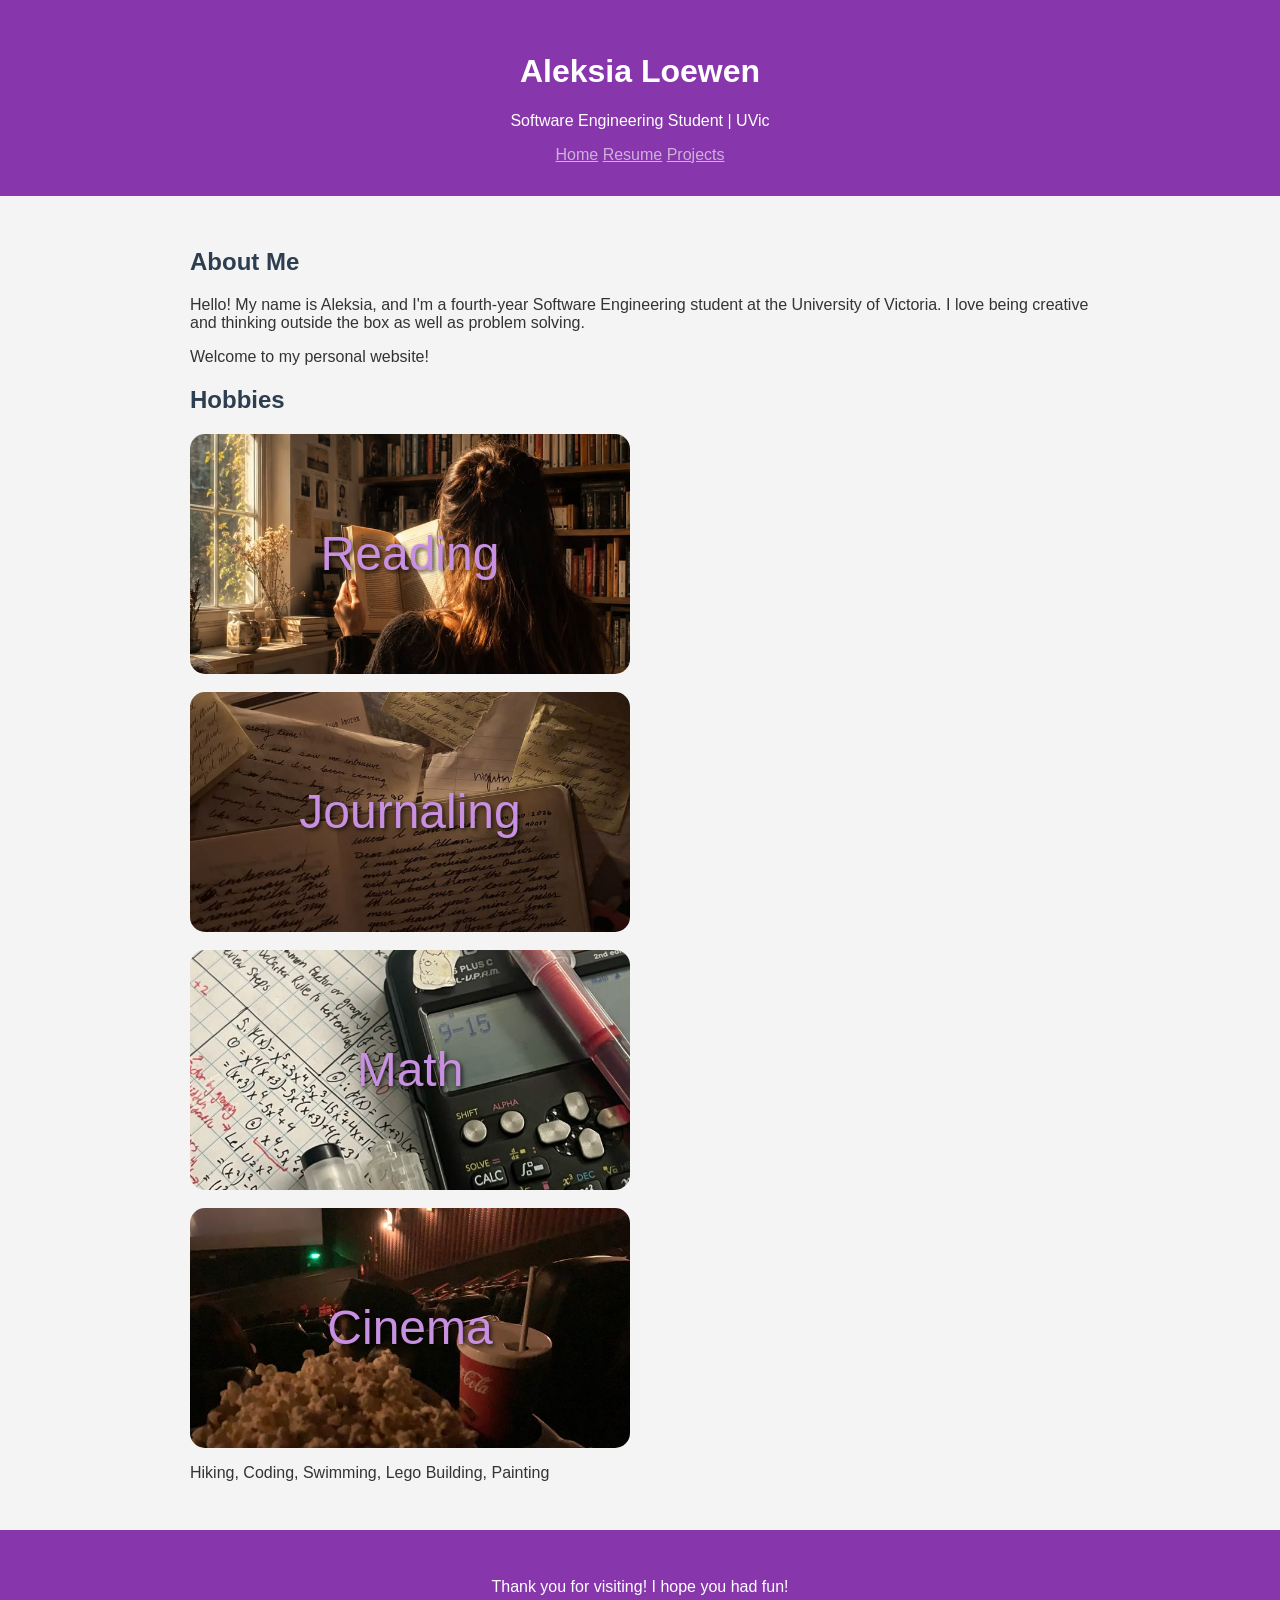
<file: index.html>
<!DOCTYPE html>
<html lang="en">
<head>
  <meta charset="UTF-8" />
  <meta name="viewport" content="width=device-width, initial-scale=1.0"/>
  <title>Aleksia Loewen | Home </title>
  <link rel="stylesheet" href="style.css">
</head>
<body>
  <header>
    <h1>Aleksia Loewen</h1>
    <p>Software Engineering Student | UVic</p>
    <nav>
      <a href="index.html">Home</a>
      <a href="resume.html">Resume</a>
      <a href="projects.html">Projects</a>
    </nav>

  </header>

  <section>
    <h2>About Me</h2>
    <p>Hello! My name is Aleksia, and I'm a fourth-year Software Engineering student at the University of Victoria. I love <a class="page-link" href="https://youtu.be/9C_HReR_McQ?si=w5dvq6YRhTT22JJR">being creative</a> and thinking outside the box as well as problem solving.</p>
    <p>Welcome to my personal website!</p>
  
    <h2>Hobbies</h2>
    <div class="text-box">
      <p class="front">Reading</p>
      <p class="back" hidden>Reading...</p>
    </div>

    <script>
      const card = document.querySelector(".text-box");
      
      card.addEventListener("click", () => {
          const front = card.querySelector(".front");
          const back = card.querySelector(".back");
      
          front.hidden = !front.hidden;
          back.hidden = !back.hidden;
      });
      </script>

      <br>
      <div class="journal">
        <p class="front">Journaling</p>
        <p class="back" hidden>testing...</p>
      </div>

      <br>
      <div class="math">
        <p class="front">Math</p>
        <p class="back" hidden>testing...</p>
      </div>

      <br>
      <div class="cinema">
        <p class="front">Cinema</p>
        <p class="back" hidden>testing...</p>
      </div>

    <p>Hiking, Coding, Swimming, Lego Building, Painting</p>
  </section>

</body>
</html>

<script>src="script.js" </script> <!-- need to figure out how to make the flip a script -->

<footer>
    <p>Thank you for visiting! I hope you had fun!</p>
</footer>
</file>
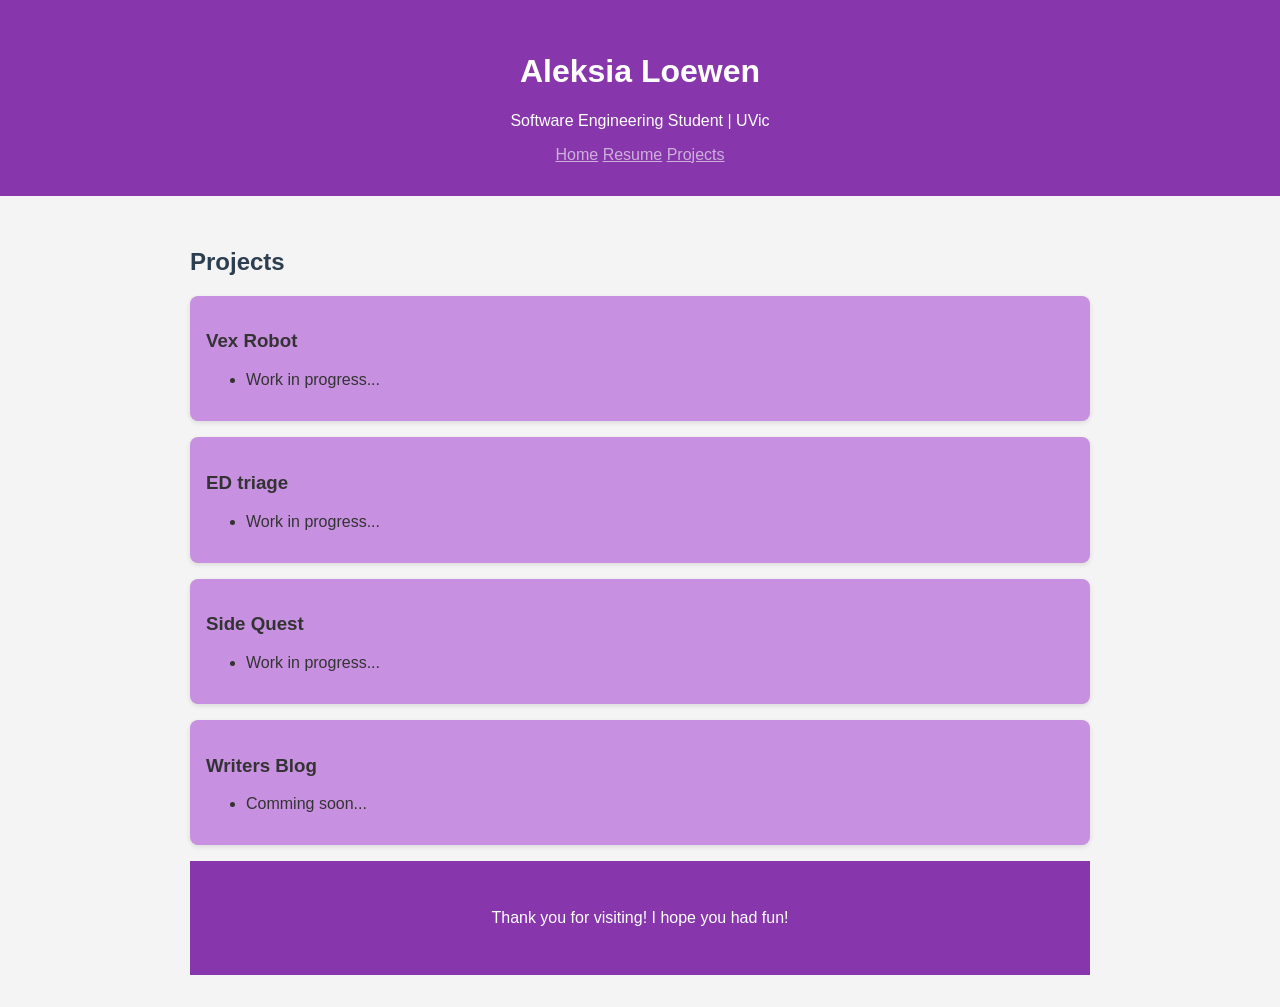
<file: projects.html>
<!DOCTYPE html>
<html lang="en">
<head>
<meta charset="UTF-8" />
<meta name="viewport" content="width=device-width, initial-scale=1.0"/>
<title>Aleksia Loewen | Projects </title>
<link rel="stylesheet" href="style.css">
</head>
<body>
<header>
<h1>Aleksia Loewen</h1>
<p>Software Engineering Student | UVic</p>
<nav>
    <a href="index.html">Home</a>
    <a href="resume.html">Resume</a>
    <a href="projects.html">Projects</a>
</nav>
</header>

<section>
<h2>Projects</h2>

<div class="project">
    <h3>Vex Robot</h3>
    <ul>
        <li>Work in progress...</li>
    </ul>
</div>

<div class="project">
    <h3>ED triage</h3>
    <ul>
        <li>Work in progress...</li>
    </ul>
</div>

<div class="project">
    <h3>Side Quest</h3>
    <ul>
        <li>Work in progress...</li>
    </ul>
</div>

<div class="project">
    <h3>Writers Blog</h3>
    <ul>
        <li>Comming soon...</li>
    </ul>
</div>

</body>
</html>

<footer>
<p>Thank you for visiting! I hope you had fun!</p>
</footer>
</file>
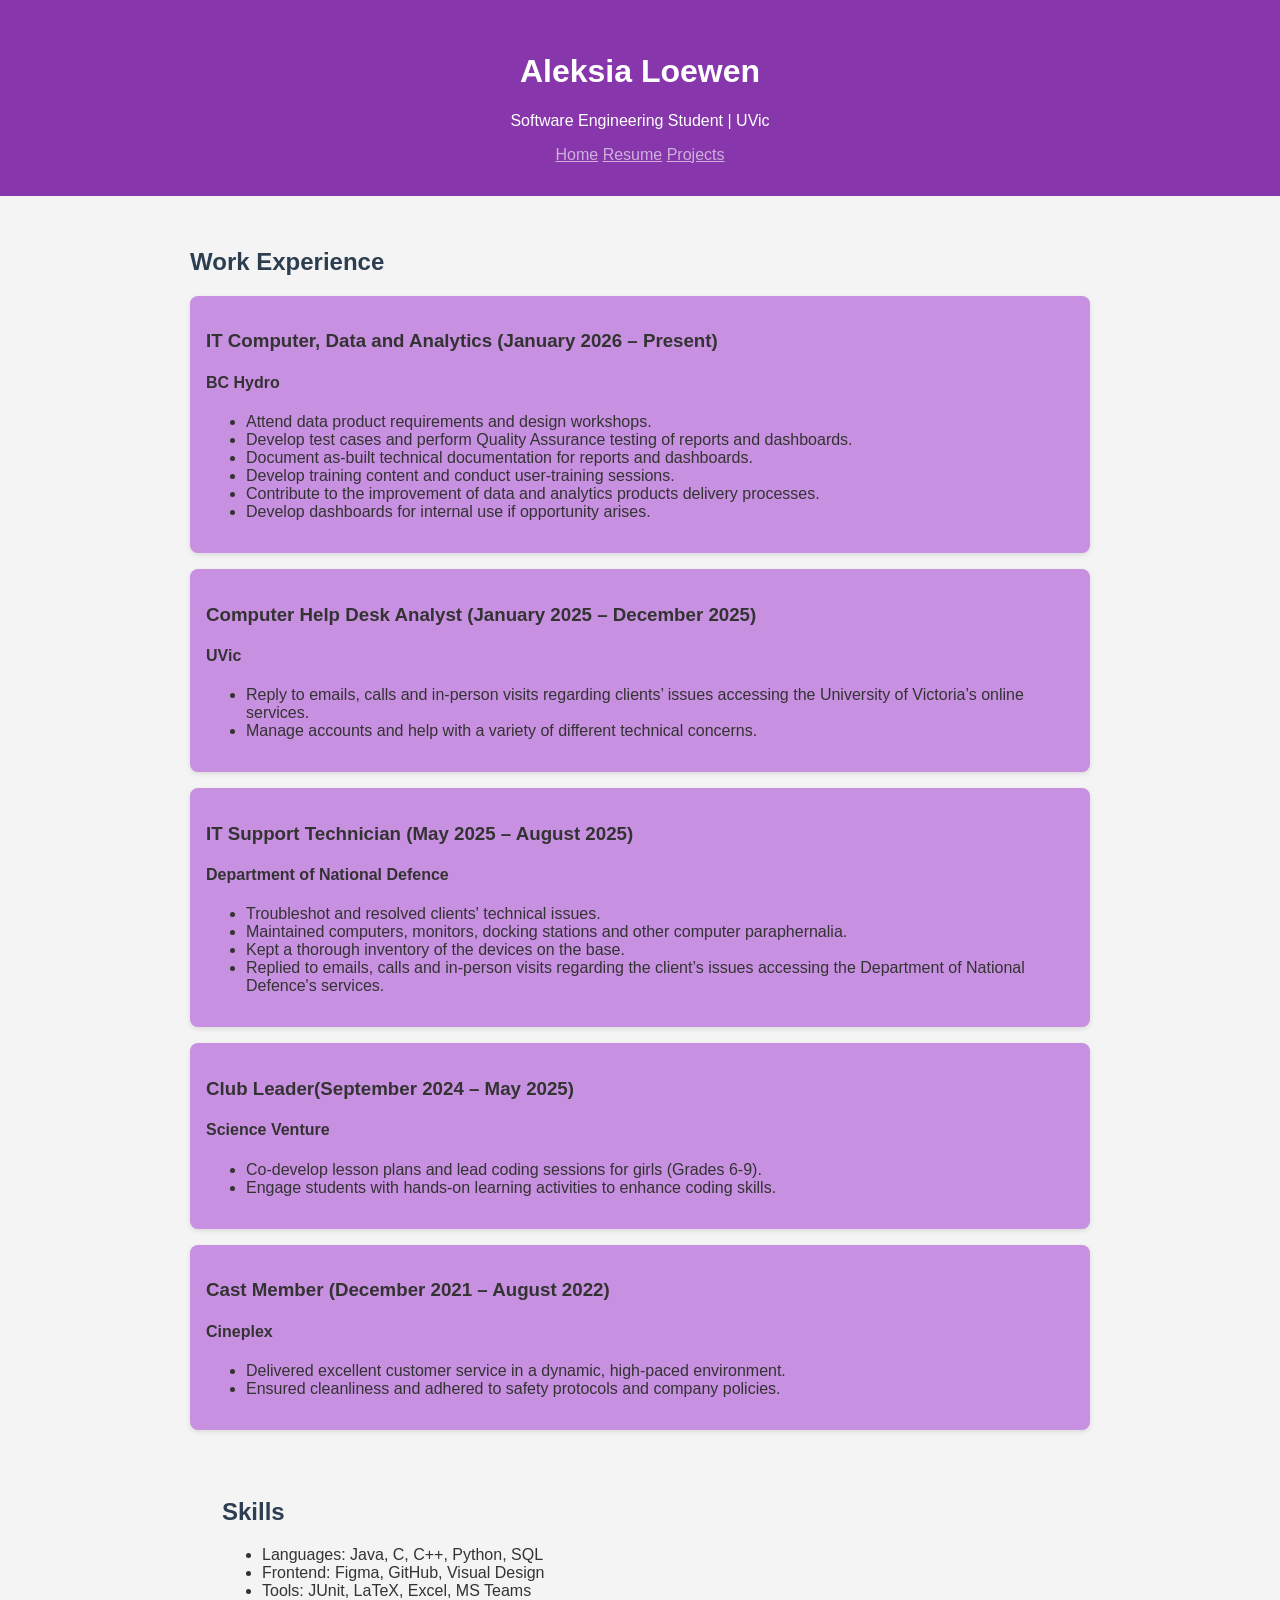
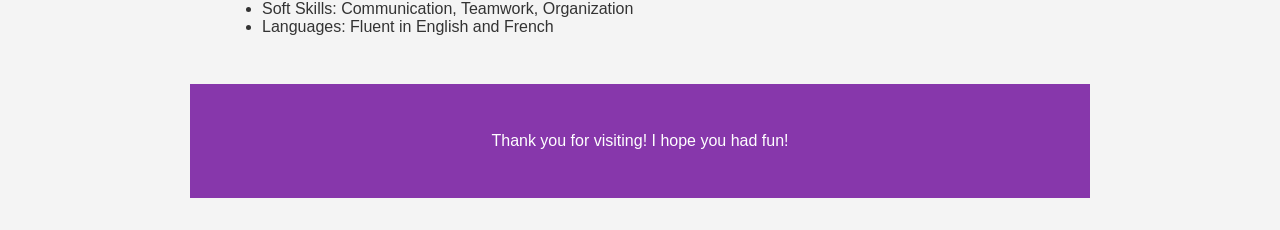
<file: resume.html>
<!DOCTYPE html>
<html lang="en">
<head>
  <meta charset="UTF-8" />
  <meta name="viewport" content="width=device-width, initial-scale=1.0"/>
  <title>Aleksia Loewen | Resume </title>
  <link rel="stylesheet" href="style.css">
</head>
<body>
  <header>
    <h1>Aleksia Loewen</h1>
    <p>Software Engineering Student | UVic</p>
    <nav>
        <a href="index.html">Home</a>
        <a href="resume.html">Resume</a>
        <a href="projects.html">Projects</a>
    </nav>
  </header>

  <section>
    <h2>Work Experience</h2>

    <div class="project">
      <h3>IT Computer, Data and Analytics (January 2026 – Present)</h3>
      <h4>BC Hydro</h4>
      <ul>
          <li>Attend data product requirements and design workshops.</li>
          <li>Develop test cases and perform Quality Assurance testing of reports and dashboards.</li>
          <li>Document as-built technical documentation for reports and dashboards.</li>
          <li>Develop training content and conduct user-training sessions.</li>
          <li>Contribute to the improvement of data and analytics products delivery processes.</li>
          <li>Develop dashboards for internal use if opportunity arises.</li>
        </ul>
    </div>

    <div class="project">
      <h3>Computer Help Desk Analyst (January 2025 – December 2025)</h3>
      <h4>UVic</h4>  
      <ul>
          <li>Reply to emails, calls and in-person visits regarding clients’ issues accessing the University of Victoria’s online services.</li>
          <li>Manage accounts and help with a variety of different technical concerns.</li>
        </ul>
    </div>

    <div class="project">
      <h3>IT Support Technician (May 2025 – August 2025)</h3>
      <h4>Department of National Defence</h4>
      <ul>
          <li>Troubleshot and resolved clients' technical issues. </li>
          <li>Maintained computers, monitors, docking stations and other computer paraphernalia. </li>
          <li>Kept a thorough inventory of the devices on the base.</li>
          <li>Replied to emails, calls and in-person visits regarding the client’s issues accessing the Department of National Defence's services. </li>
        </ul>
    </div>

    <div class="project">
      <h3>Club Leader(September 2024 – May 2025)</h3>
      <h4>Science Venture</h4>
      <ul>
        <li>Co-develop lesson plans and lead coding sessions for girls (Grades 6-9). </li>
        <li>Engage students with hands-on learning activities to enhance coding skills.</li>
      </ul>
    </div>

    <div class="project">
      <h3>Cast Member (December 2021 – August 2022)</h3>
      <h4>Cineplex</h4>
      <ul>
        <li>Delivered excellent customer service in a dynamic, high-paced environment. </li>
        <li>Ensured cleanliness and adhered to safety protocols and company policies. </li>
      </ul>
    </div>

  <section>
    <h2>Skills</h2>
    <ul>
      <li>Languages: Java, C, C++, Python, SQL</li>
      <li>Frontend: Figma, GitHub, Visual Design</li>
      <li>Tools: JUnit, LaTeX, Excel, MS Teams</li>
      <li>Soft Skills: Communication, Teamwork, Organization</li>
      <li>Languages: Fluent in English and French</li>
    </ul>
  </section>

</body>
</html>

<footer>
    <p>Thank you for visiting! I hope you had fun!</p>
</footer>
</file>
<file: style.css>
body {
font-family: 'Segoe UI', Tahoma, Geneva, Verdana, sans-serif;
margin: 0;
padding: 0;
background-color: #f4f4f4;
color: #333;
}
header {
background-color: #8737AB;
color: white;
padding: 2rem;
text-align: center;
}
section {
padding: 2rem;
max-width: 900px;
margin: auto;
}
h2 {
color: #2c3e50;
}
.project {
background-color: #C890E0;
padding: 1rem;
margin-bottom: 1rem;
border-radius: 8px;
box-shadow: 0 2px 5px rgba(0,0,0,0.1);
}
footer {
text-align: center;
background-color: #8737AB;
color: white;
padding: 2rem;
}
a {
color: #ceb0db;
text-decoration: bold;
}
a.page-link {
    color: #333;
    text-decoration: none;
}

.text-box {
    width: 400px;
    height: 200px;
    background-image: url("images/reading.jpg");
    background-size: cover;      
    background-position: center; 
    border-radius: 15px;
    padding: 20px;
    color: #C890E0;
    font-family: Arial, sans-serif;
    text-shadow: 2px 2px 4px rgba(0,0,0,0.7);
    display: flex;
    flex-direction: column;
    justify-content: center;
    align-items: center;
    font-size: xxx-large;
    text-align: center;
}

.journal {
    width: 400px;
    height: 200px;
    background-image: url("images/journaling.jpg");
    background-size: cover;      
    background-position: center; 
    border-radius: 15px;
    padding: 20px;
    color: #C890E0;
    font-family: Arial, sans-serif;
    text-shadow: 2px 2px 4px rgba(0,0,0,0.7);
    display: flex;
    flex-direction: column;
    justify-content: center;
    align-items: center;
    font-size: xxx-large;
    text-align: center;
}

.math { /*need to figure out how to make this less repeatative*/
    width: 400px;
    height: 200px;
    background-image: url("images/math.jpg");
    background-size: cover;      
    background-position: center; 
    border-radius: 15px;
    padding: 20px;
    color: #C890E0;
    font-family: Arial, sans-serif;
    text-shadow: 2px 2px 4px rgba(0,0,0,0.7);
    display: flex;
    flex-direction: column;
    justify-content: center;
    align-items: center;
    font-size: xxx-large;
    text-align: center;
}

.cinema {
    width: 400px;
    height: 200px;
    background-image: url("images/movies.jpg");
    background-size: cover;      
    background-position: center; 
    border-radius: 15px;
    padding: 20px;
    color: #C890E0;
    font-family: Arial, sans-serif;
    text-shadow: 2px 2px 4px rgba(0,0,0,0.7);
    display: flex;
    flex-direction: column;
    justify-content: center;
    align-items: center;
    font-size: xxx-large;
    text-align: center;
}
</file>
